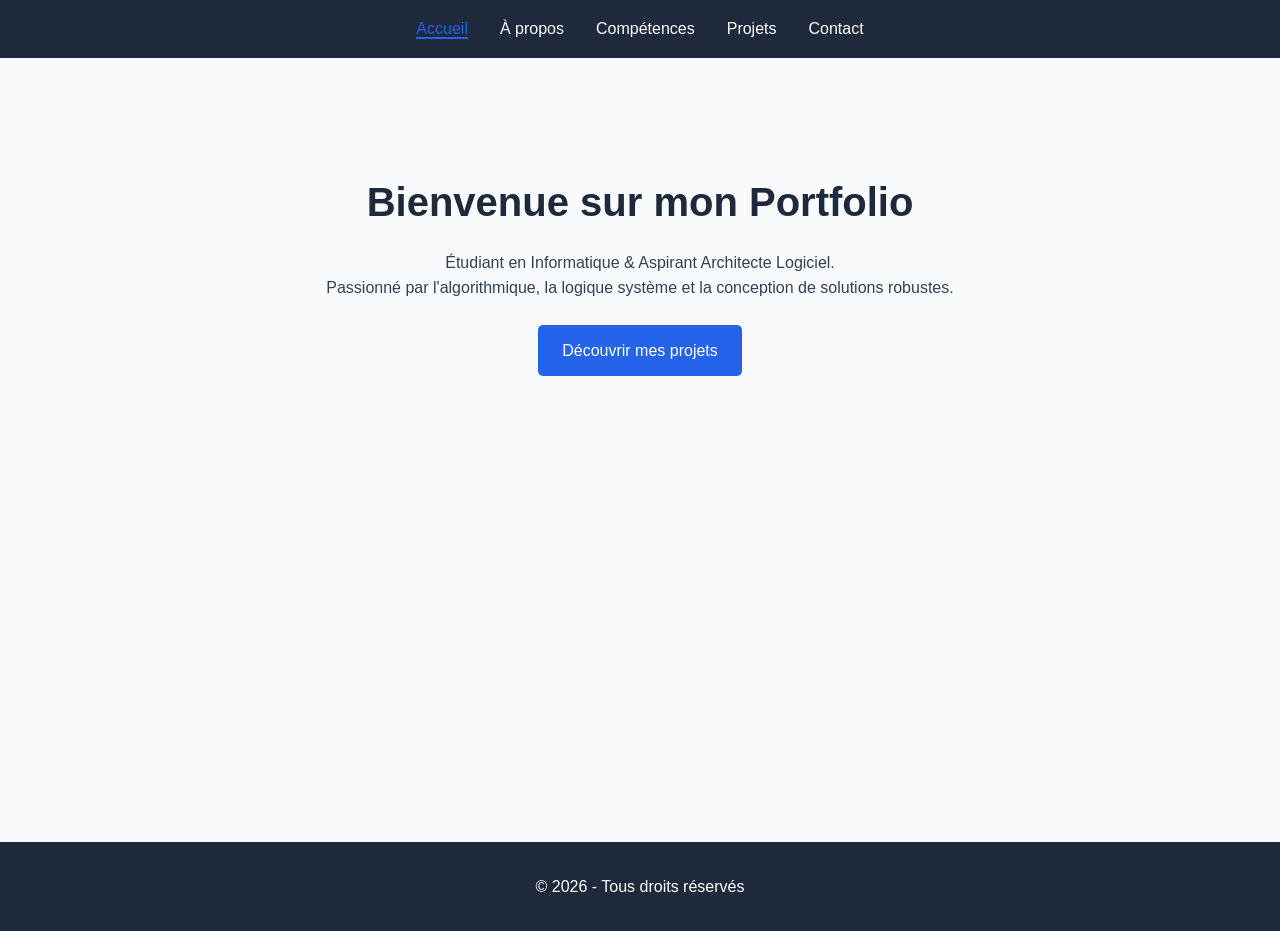
<file: index.html>
<!DOCTYPE html>
<html lang="fr">
<head>
    <meta charset="UTF-8">
    <meta name="viewport" content="width=device-width, initial-scale=1.0">
    <title>Portfolio | Accueil</title>
    <!-- Liaison avec le fichier CSS global -->
    <link rel="stylesheet" href="css/style.css">
</head>
<body>

    <!-- En-tête : Commun à toutes les pages -->
    <header>
        <nav>
            <ul>
                <li><a href="index.html">Accueil</a></li>
                <li><a href="a-propos.html">À propos</a></li>
                <li><a href="competences.html">Compétences</a></li>
                <li><a href="projets.html">Projets</a></li>
                <li><a href="contact.html">Contact</a></li>
            </ul>
        </nav>
    </header>

    <!-- Contenu principal de la page d'accueil -->
    <main>
        <section id="hero">
            <h1>Bienvenue sur mon Portfolio</h1>
            <p>Étudiant en Informatique & Aspirant Architecte Logiciel.</p>
            <p>Passionné par l'algorithmique, la logique système et la conception de solutions robustes.</p>
            <a href="projets.html" class="btn">Découvrir mes projets</a>
        </section>
    </main>

    <!-- Pied de page : Commun à toutes les pages -->
    <footer>
        <p>&copy; 2026 - Tous droits réservés</p>
    </footer>

    <!-- Liaison avec le fichier JavaScript -->
    <script src="js/script.js"></script>
</body>
</html>
</file>
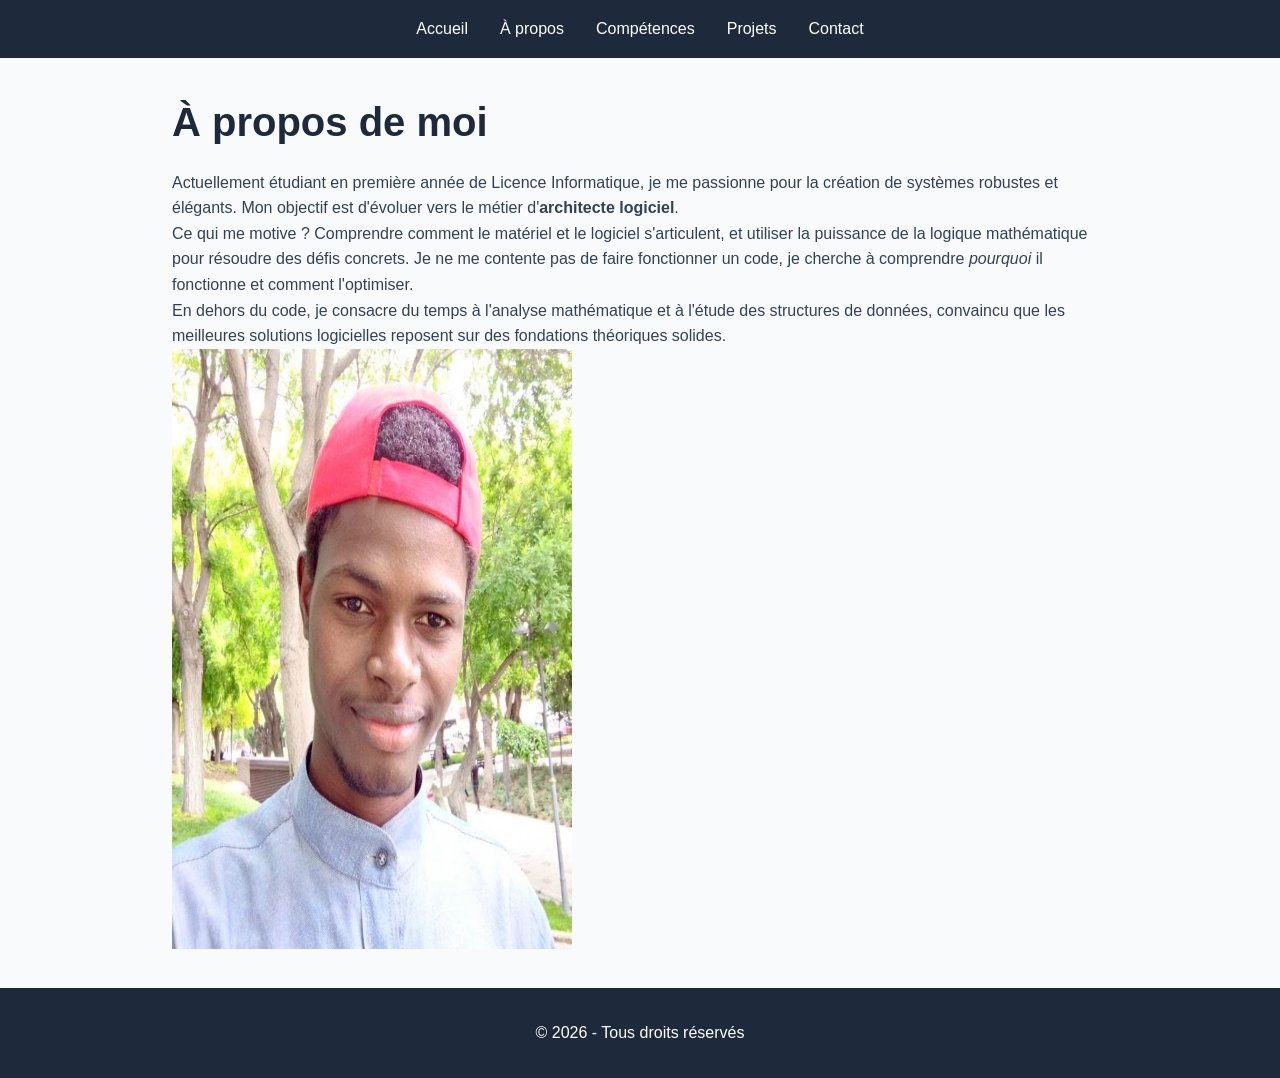
<file: a-propos.html>
<!DOCTYPE html>
<html lang="fr">
<head>
    <meta charset="UTF-8">
    <meta name="viewport" content="width=device-width, initial-scale=1.0">
    <title>Portfolio | À propos</title>
    <link rel="stylesheet" href="css/style.css">
</head>
<body>

    <header>
        <nav>
            <ul>
                <li><a href="index.html">Accueil</a></li>
                <li><a href="a-propos.html">À propos</a></li>
                <li><a href="competences.html">Compétences</a></li>
                <li><a href="projets.html">Projets</a></li>
                <li><a href="contact.html">Contact</a></li>
            </ul>
        </nav>
    </header>

    <main>
        <section class="about-container">
            <div class="about-text">
                <h1>À propos de moi</h1>
                <p>Actuellement étudiant en première année de Licence Informatique, je me passionne pour la création de systèmes robustes et élégants. Mon objectif est d'évoluer vers le métier d'<strong>architecte logiciel</strong>.</p>
                
                <p>Ce qui me motive ? Comprendre comment le matériel et le logiciel s'articulent, et utiliser la puissance de la logique mathématique pour résoudre des défis concrets. Je ne me contente pas de faire fonctionner un code, je cherche à comprendre <em>pourquoi</em> il fonctionne et comment l'optimiser.</p>
                
                <p>En dehors du code, je consacre du temps à l'analyse mathématique et à l'étude des structures de données, convaincu que les meilleures solutions logicielles reposent sur des fondations théoriques solides.</p>
            </div>

            <div class="about-image">
                <div class="image-placeholder">
                    <!-- Emplacement pour ta photo -->
                     <img src="./assets/images/myphoto.jpeg" alt="Photo illustrative" width="400" height="600" >
                </div>
            </div>
        </section>
    </main>

    <footer>
        <p>&copy; 2026 - Tous droits réservés</p>
    </footer>

</body>
</html>
</file>
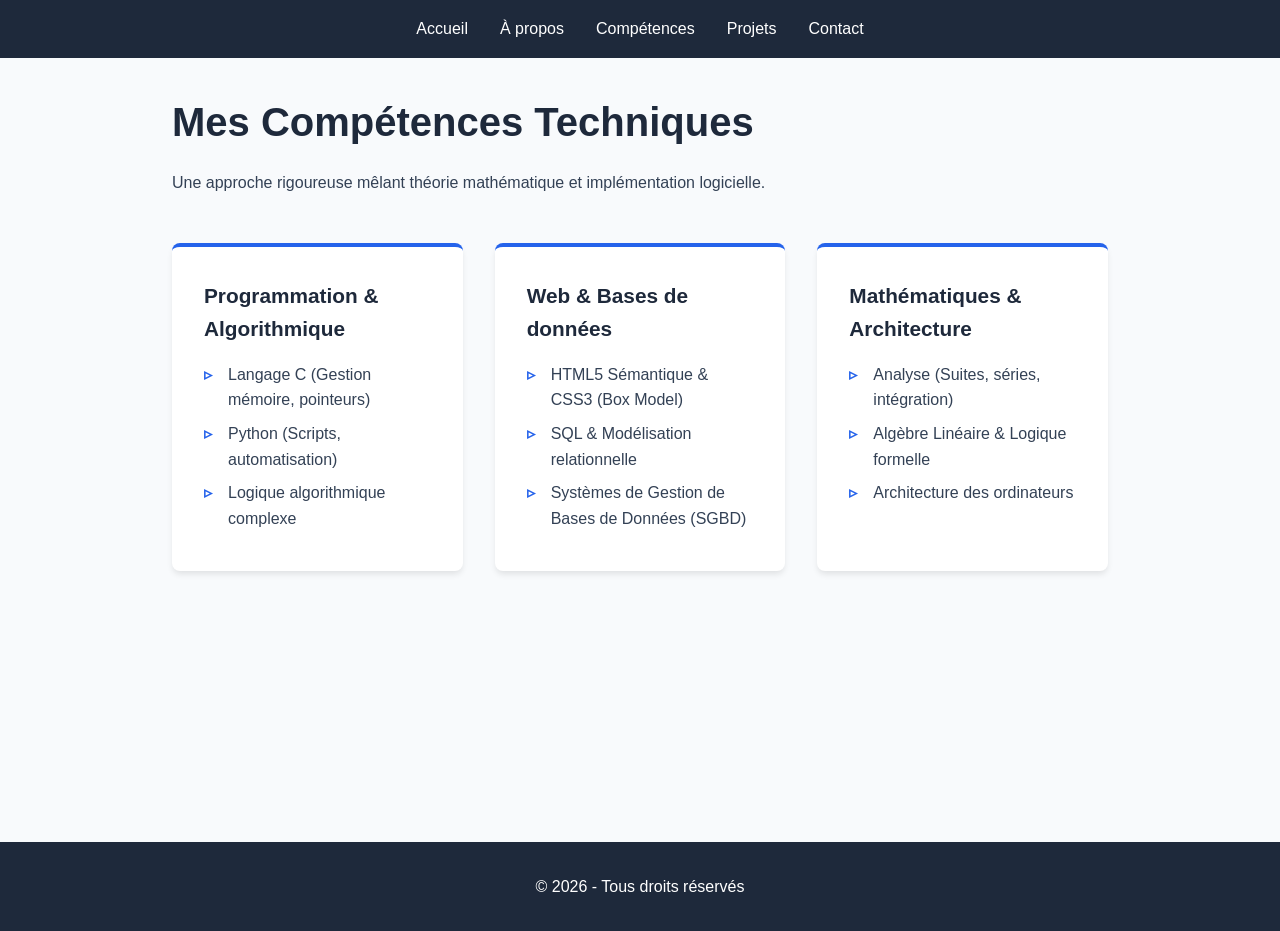
<file: competences.html>
<!DOCTYPE html>
<html lang="fr">
<head>
    <meta charset="UTF-8">
    <meta name="viewport" content="width=device-width, initial-scale=1.0">
    <title>Portfolio | Compétences</title>
    <link rel="stylesheet" href="css/style.css">
</head>
<body>

    <header>
        <nav>
            <ul>
                <li><a href="index.html">Accueil</a></li>
                <li><a href="a-propos.html">À propos</a></li>
                <li><a href="competences.html">Compétences</a></li>
                <li><a href="projets.html">Projets</a></li>
                <li><a href="contact.html">Contact</a></li>
            </ul>
        </nav>
    </header>

    <main>
        <section id="skills-header">
            <h1>Mes Compétences Techniques</h1>
            <p>Une approche rigoureuse mêlant théorie mathématique et implémentation logicielle.</p>
        </section>

        <div class="skills-grid">
            <!-- Carte 1 : Développement Logiciel -->
            <div class="skill-card">
                <h3>Programmation & Algorithmique</h3>
                <ul>
                    <li>Langage C (Gestion mémoire, pointeurs)</li>
                    <li>Python (Scripts, automatisation)</li>
                    <li>Logique algorithmique complexe</li>
                </ul>
            </div>

            <!-- Carte 2 : Web & Données -->
            <div class="skill-card">
                <h3>Web & Bases de données</h3>
                <ul>
                    <li>HTML5 Sémantique & CSS3 (Box Model)</li>
                    <li>SQL & Modélisation relationnelle</li>
                    <li>Systèmes de Gestion de Bases de Données (SGBD)</li>
                </ul>
            </div>

            <!-- Carte 3 : Fondations Scientifiques -->
            <div class="skill-card">
                <h3>Mathématiques & Architecture</h3>
                <ul>
                    <li>Analyse (Suites, séries, intégration)</li>
                    <li>Algèbre Linéaire & Logique formelle</li>
                    <li>Architecture des ordinateurs</li>
                </ul>
            </div>
        </div>
    </main>

    <footer>
        <p>&copy; 2026 - Tous droits réservés</p>
    </footer>

</body>
</html>
</file>
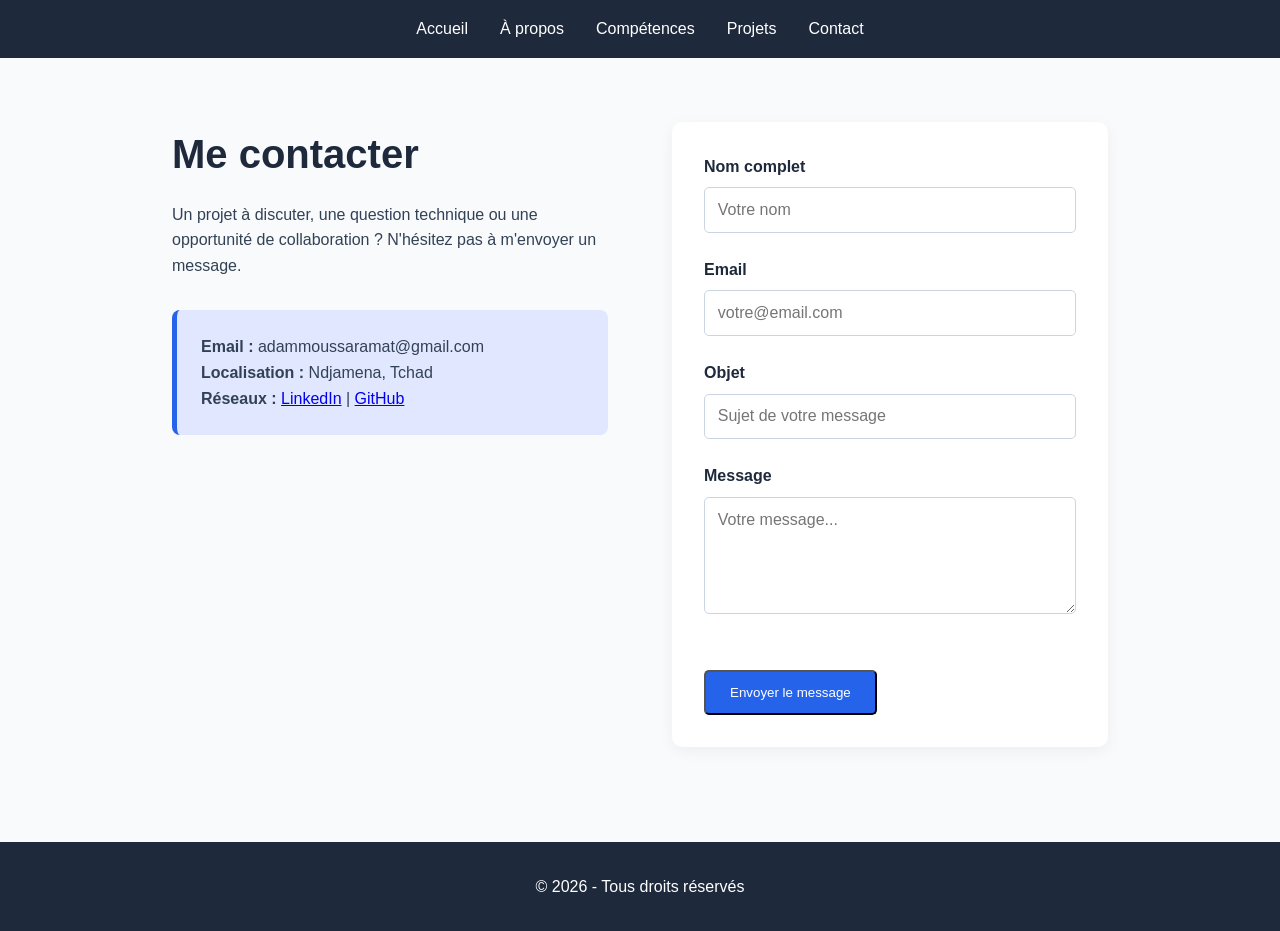
<file: contact.html>
<!DOCTYPE html>
<html lang="fr">
<head>
    <meta charset="UTF-8">
    <meta name="viewport" content="width=device-width, initial-scale=1.0">
    <title>Portfolio | Contact</title>
    <link rel="stylesheet" href="css/style.css">
</head>
<body>

    <header>
        <nav>
            <ul>
                <li><a href="index.html">Accueil</a></li>
                <li><a href="a-propos.html">À propos</a></li>
                <li><a href="competences.html">Compétences</a></li>
                <li><a href="projets.html">Projets</a></li>
                <li><a href="contact.html">Contact</a></li>
            </ul>
        </nav>
    </header>

    <main>
        <section class="contact-section">
            <div class="contact-info">
                <h1>Me contacter</h1>
                <p>Un projet à discuter, une question technique ou une opportunité de collaboration ? N'hésitez pas à m'envoyer un message.</p>
                
                <div class="contact-details">
                    <p><strong>Email :</strong> adammoussaramat@gmail.com</p>
                    <p><strong>Localisation :</strong> Ndjamena, Tchad</p>
                    <p><strong>Réseaux :</strong> <a href="#">LinkedIn</a> | <a href="#">GitHub</a></p>
                </div>
            </div>

            <form class="contact-form">
                <div class="form-group">
                    <label for="name">Nom complet</label>
                    <input type="text" id="name" name="name" placeholder="Votre nom" required>
                </div>

                <div class="form-group">
                    <label for="email">Email</label>
                    <input type="email" id="email" name="email" placeholder="votre@email.com" required>
                </div>

                <div class="form-group">
                    <label for="subject">Objet</label>
                    <input type="text" id="subject" name="subject" placeholder="Sujet de votre message">
                </div>

                <div class="form-group">
                    <label for="message">Message</label>
                    <textarea id="message" name="message" rows="5" placeholder="Votre message..." required></textarea>
                </div>

                <button type="submit" class="btn">Envoyer le message</button>
            </form>
        </section>
    </main>

    <footer>
        <p>&copy; 2026 - Tous droits réservés</p>
    </footer>

</body>
</html>
</file>
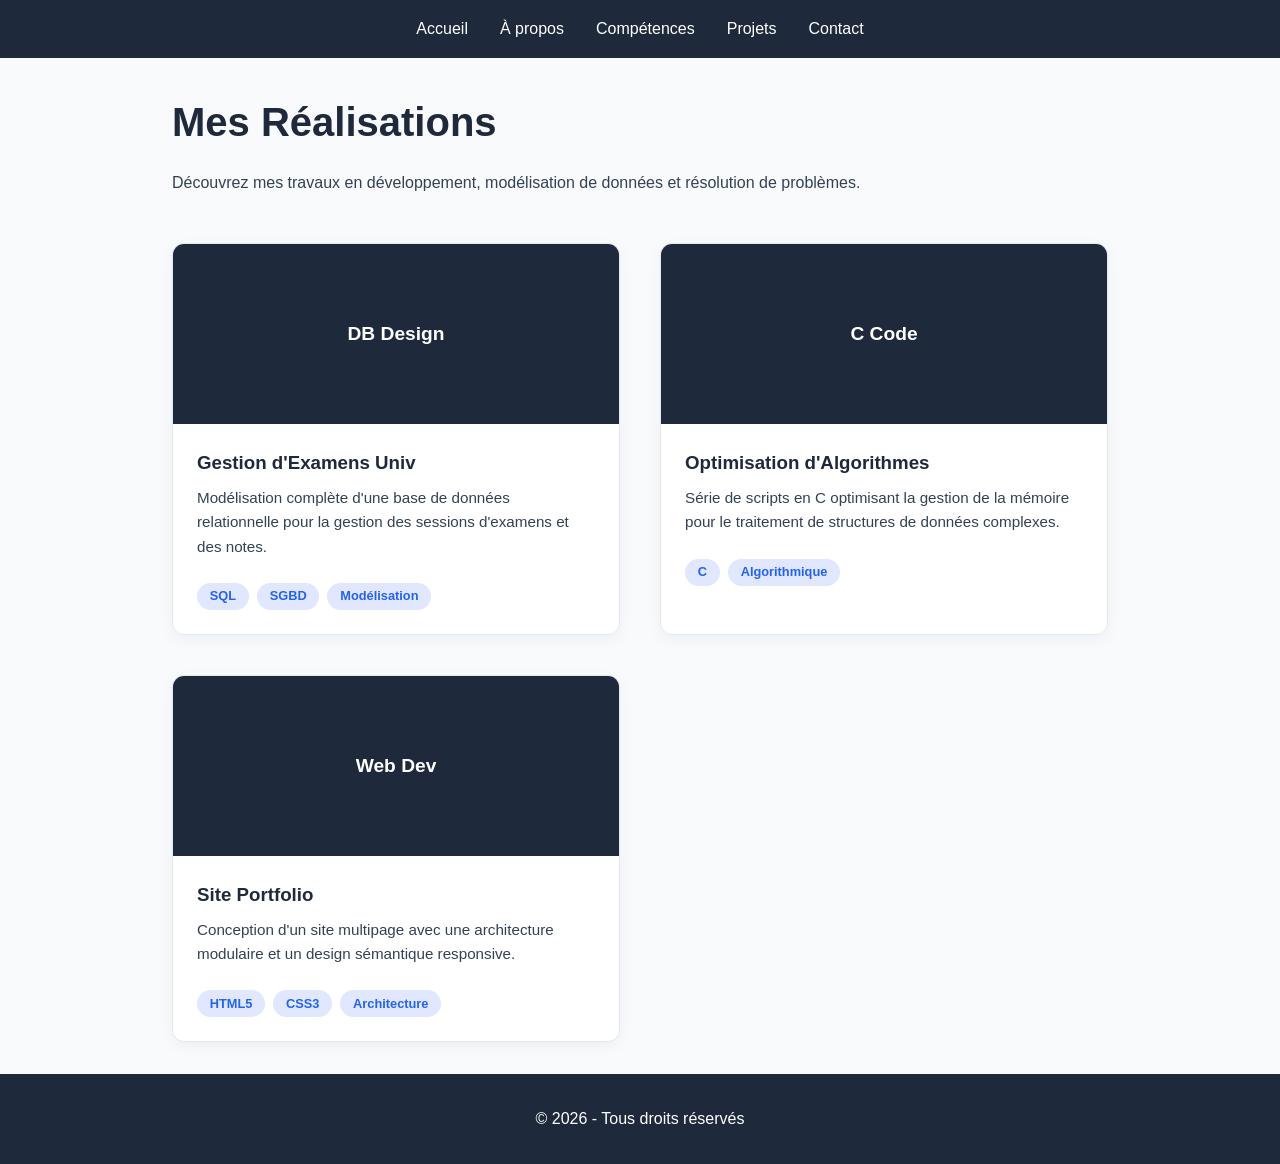
<file: projets.html>
<!DOCTYPE html>
<html lang="fr">
<head>
    <meta charset="UTF-8">
    <meta name="viewport" content="width=device-width, initial-scale=1.0">
    <title>Portfolio | Mes Projets</title>
    <link rel="stylesheet" href="css/style.css">
</head>
<body>

    <header>
        <nav>
            <ul>
                <li><a href="index.html">Accueil</a></li>
                <li><a href="a-propos.html">À propos</a></li>
                <li><a href="competences.html">Compétences</a></li>
                <li><a href="projets.html">Projets</a></li>
                <li><a href="contact.html">Contact</a></li>
            </ul>
        </nav>
    </header>

    <main>
        <section>
            <h1>Mes Réalisations</h1>
            <p>Découvrez mes travaux en développement, modélisation de données et résolution de problèmes.</p>
        </section>

        <div class="projects-container">
            <!-- Projet 1 -->
            <article class="project-card">
                <div class="project-image">
                    <!-- On utilisera une image plus tard -->
                    <div class="placeholder">DB Design</div>
                </div>
                <div class="project-content">
                    <h3>Gestion d'Examens Univ</h3>
                    <p>Modélisation complète d'une base de données relationnelle pour la gestion des sessions d'examens et des notes.</p>
                    <div class="tags">
                        <span class="tag">SQL</span>
                        <span class="tag">SGBD</span>
                        <span class="tag">Modélisation</span>
                    </div>
                </div>
            </article>

            <!-- Projet 2 -->
            <article class="project-card">
                <div class="project-image">
                    <div class="placeholder">C Code</div>
                </div>
                <div class="project-content">
                    <h3>Optimisation d'Algorithmes</h3>
                    <p>Série de scripts en C optimisant la gestion de la mémoire pour le traitement de structures de données complexes.</p>
                    <div class="tags">
                        <span class="tag">C</span>
                        <span class="tag">Algorithmique</span>
                    </div>
                </div>
            </article>

            <!-- Projet 3 -->
            <article class="project-card">
                <div class="project-image">
                    <div class="placeholder">Web Dev</div>
                </div>
                <div class="project-content">
                    <h3>Site Portfolio</h3>
                    <p>Conception d'un site multipage avec une architecture modulaire et un design sémantique responsive.</p>
                    <div class="tags">
                        <span class="tag">HTML5</span>
                        <span class="tag">CSS3</span>
                        <span class="tag">Architecture</span>
                    </div>
                </div>
            </article>
        </div>
    </main>

    <footer>
        <p>&copy; 2026 - Tous droits réservés</p>
    </footer>

</body>
</html>
</file>
<file: css/style.css>
/* 1. VARIABLES - Ton système de design centralisé */
:root {
    --primary-color: #2563eb;    /* Bleu tech */
    --secondary-color: #1e293b;  /* Ardoise sombre */
    --text-color: #334155;       /* Gris texte */
    --bg-color: #f8fafc;         /* Fond clair */
    --white: #ffffff;
    --transition: all 0.3s ease;
}

/* 2. RESET - On remet les compteurs à zéro */
* {
    margin: 0;
    padding: 0;
    box-sizing: border-box; /* Crucial pour le Box Model */
}

body {
    font-family: 'Segoe UI', Tahoma, Geneva, Verdana, sans-serif;
    line-height: 1.6;
    color: var(--text-color);
    background-color: var(--bg-color);
}

/* 3. NAVIGATION - Utilisation de Flexbox */
header {
    background-color: var(--secondary-color);
    padding: 1rem 0;
    position: sticky;
    top: 0;
    z-index: 1000;
}

nav ul {
    display: flex;
    justify-content: center;
    list-style: none;
    gap: 2rem;
}

nav a {
    color: var(--white);
    text-decoration: none;
    font-weight: 500;
    transition: var(--transition);
}

nav a:hover {
    color: var(--primary-color);
}

/* 4. MAIN CONTENT - Structure de la page */
main {
    max-width: 1000px;
    margin: 2rem auto;
    padding: 0 2rem;
    min-height: 80vh;
}

/* Section Hero spécifique */
#hero {
    display: flex;
    flex-direction: column;
    align-items: center;
    justify-content: center;
    text-align: center;
    padding: 5rem 0;
}

h1 {
    font-size: 2.5rem;
    color: var(--secondary-color);
    margin-bottom: 1rem;
}

.btn {
    display: inline-block;
    background-color: var(--primary-color);
    color: var(--white);
    padding: 0.8rem 1.5rem;
    border-radius: 5px;
    text-decoration: none;
    margin-top: 1.5rem;
    transition: var(--transition);
}

.btn:hover {
    background-color: #1d4ed8;
    transform: translateY(-2px);
}

/* 5. FOOTER */
footer {
    text-align: center;
    padding: 2rem;
    background-color: var(--secondary-color);
    color: var(--white);
    margin-top: 2rem;
}


/* ==========================================
   4. PAGE COMPÉTENCES (Grid)
   ========================================== */

/* Styles spécifiques à la grille de compétences */
.skills-grid {
    display: grid;
    grid-template-columns: repeat(auto-fit, minmax(280px, 1fr));
    gap: 2rem;
    margin-top: 3rem;
}

.skill-card {
    background: var(--white);
    padding: 2rem;
    border-radius: 8px;
    box-shadow: 0 4px 6px -1px rgba(0, 0, 0, 0.1);
    border-top: 4px solid var(--primary-color);
    transition: var(--transition);
}

.skill-card:hover {
    transform: translateY(-5px);
    box-shadow: 0 10px 15px -3px rgba(0, 0, 0, 0.1);
}

.skill-card h3 {
    color: var(--secondary-color);
    margin-bottom: 1rem;
    font-size: 1.3rem;
}

.skill-card ul {
    list-style: none;
}

.skill-card li {
    margin-bottom: 0.5rem;
    position: relative;
    padding-left: 1.5rem;
}

/* Petit indicateur visuel devant chaque compétence */
.skill-card li::before {
    content: "▹";
    position: absolute;
    left: 0;
    color: var(--primary-color);
    font-weight: bold;
}


/* ==========================================
   5. PAGE PROJETS (Cards)
   ========================================== */
.projects-container {
    display: grid;
    grid-template-columns: repeat(auto-fit, minmax(300px, 1fr));
    gap: 2.5rem;
    margin-top: 3rem;
}

.project-card {
    background: var(--white);
    border-radius: 12px;
    overflow: hidden; /* Pour que l'image ne dépasse pas des bords arrondis */
    box-shadow: 0 4px 15px rgba(0,0,0,0.05);
    transition: var(--transition);
    border: 1px solid #e2e8f0;
}

.project-card:hover {
    transform: scale(1.02);
}

.project-image .placeholder {
    height: 180px;
    background-color: var(--secondary-color);
    color: var(--white);
    display: flex;
    align-items: center;
    justify-content: center;
    font-weight: bold;
    font-size: 1.2rem;
}

.project-content {
    padding: 1.5rem;
}

.project-content h3 {
    margin-bottom: 0.5rem;
    color: var(--secondary-color);
}

.project-content p {
    font-size: 0.95rem;
    margin-bottom: 1.5rem;
}

/* Les Badges (Tags) */
.tags {
    display: flex;
    flex-wrap: wrap;
    gap: 0.5rem;
}

.tag {
    background: #e0e7ff;
    color: var(--primary-color);
    padding: 0.2rem 0.8rem;
    border-radius: 20px;
    font-size: 0.8rem;
    font-weight: 600;
}

/* ==========================================
   6. PAGE À PR
/* ==========================================
   7. PAGE CONTACT (Form)
   ========================================== */
.contact-section {
    display: grid;
    grid-template-columns: 1fr 1fr;
    gap: 4rem;
    align-items: start;
    padding-top: 2rem;
}

.contact-details {
    margin-top: 2rem;
    padding: 1.5rem;
    background: #e0e7ff;
    border-radius: 8px;
    border-left: 5px solid var(--primary-color);
}

.contact-form {
    background: var(--white);
    padding: 2rem;
    border-radius: 10px;
    box-shadow: 0 4px 15px rgba(0,0,0,0.05);
}

.form-group {
    margin-bottom: 1.5rem;
}

.form-group label {
    display: block;
    margin-bottom: 0.5rem;
    font-weight: 600;
    color: var(--secondary-color);
}

.form-group input, 
.form-group textarea {
    width: 100%;
    padding: 0.8rem;
    border: 1px solid #cbd5e1;
    border-radius: 5px;
    font-family: inherit;
    font-size: 1rem;
    transition: var(--transition);
}

.form-group input:focus, 
.form-group textarea:focus {
    outline: none;
    border-color: var(--primary-color);
    box-shadow: 0 0 0 3px rgba(37, 99, 235, 0.1);
}

/* Adaptation mobile pour le formulaire */
@media (max-width: 768px) {
    .contact-section {
        grid-template-columns: 1fr;
        gap: 2rem;
    }
}


/* ==========================================
   8. RESPONSIVE DESIGN (Consolidé)
   ========================================== */
@media (max-width: 768px) {
    
    /* Correction de la Navigation */
    nav ul {
        flex-direction: column; 
        gap: 0.8rem;
        padding: 1rem 0;
        text-align: center;
    }

    header {
        padding: 0.5rem 0;
    }

    /* Ajustement de la page À Propos */
    .about-container {
        flex-direction: column;
        gap: 2rem;
    }
    
    .about-image {
        flex: 0 0 auto;
        width: 100%;
    }
    
    .image-placeholder {
        width: 100%;
        height: 300px;
    }

    /* Ajustement de la page Contact */
    .contact-section {
        grid-template-columns: 1fr;
        gap: 2rem;
    }

    /* Typographie globale mobile */
    h1 {
        font-size: 1.8rem;
    }
}
</file>
